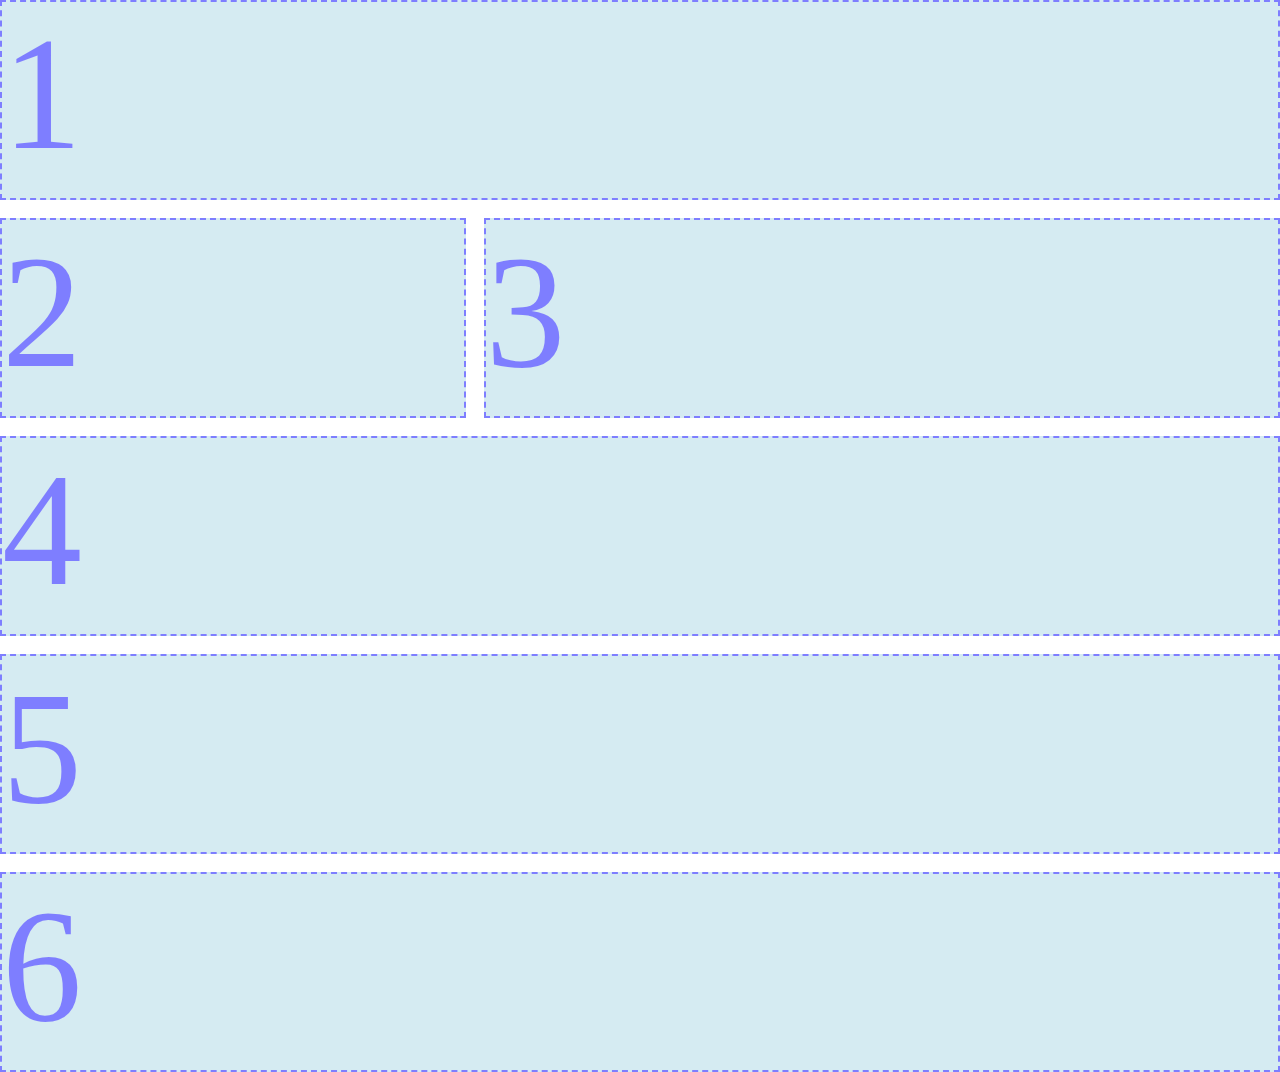
<file: flex.html>
<!DOCTYPE html>
<html lang="en">
<head>
 <meta charset="UTF-8">
 <meta http-equiv="X-UA-Compatible" content="IE=edge">
 <meta name="viewport" content="width=device-width, initial-scale=1.0">
 <title>Assignment 4</title>
 <link rel="stylesheet" href="flex.css">
</head>
<body>
 <div class="container">
 <div class="box1">1</div>
 <div class="box2">2</div>
 <div class="box3">3</div>
 <div class="box4">4</div>
 <div class="box5">5</div>
 <div class="box6">6</div>
 </div>
</body>
</html>
</file>
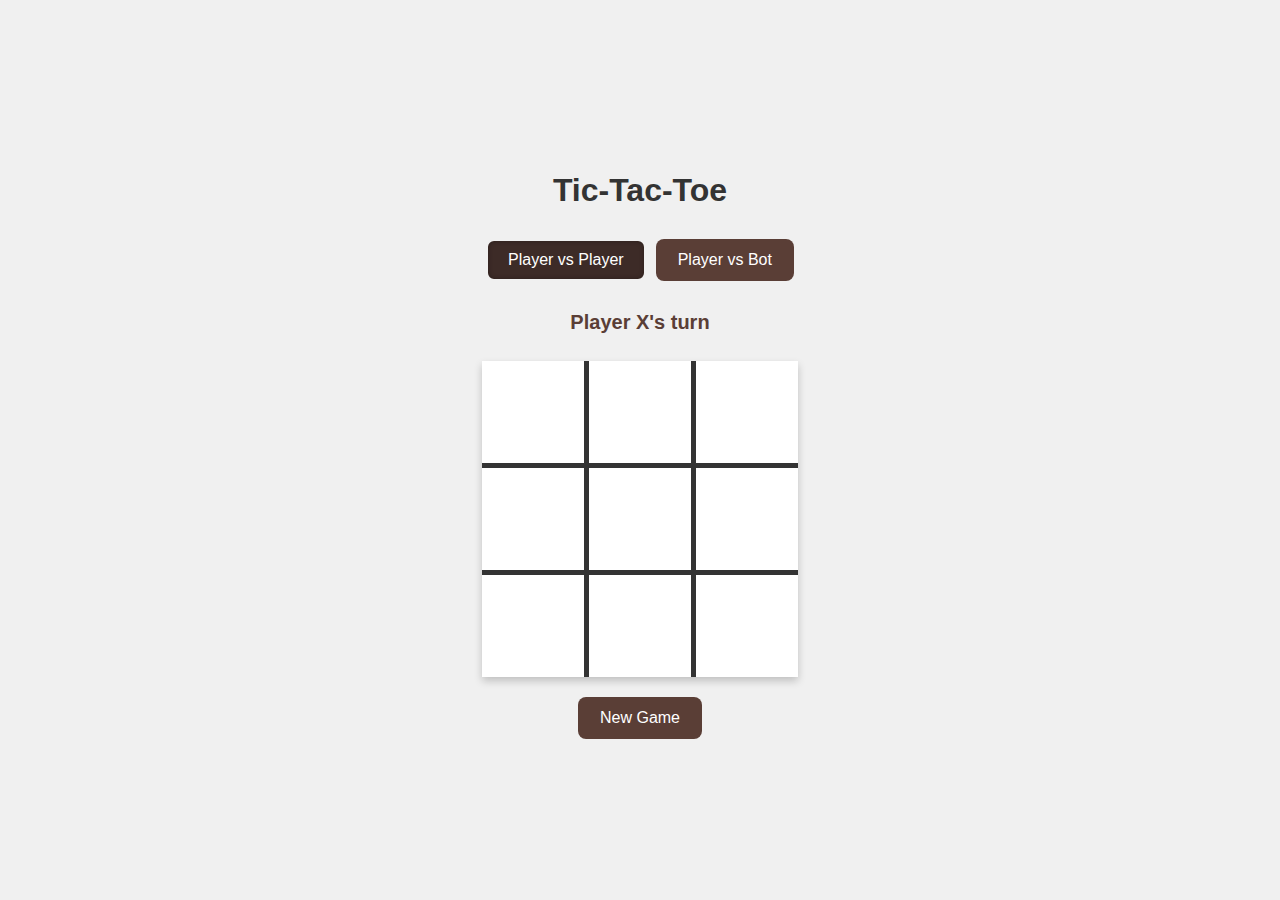
<file: game.html>
<!DOCTYPE html>
<html lang="en">
<head>
    <meta charset="UTF-8">
    <meta name="viewport" content="width=device-width, initial-scale=1.0">
    <title>Tic-Tac-Toe</title>
    <style>
        body {
            font-family: 'Segoe UI', Tahoma, Geneva, Verdana, sans-serif;
            display: flex;
            flex-direction: column;
            justify-content: center;
            align-items: center;
            height: 100vh;
            margin: 0;
            background-color: #f0f0f0;
            color: #333;
        }
        h1 {
            text-align: center;
            margin-bottom: 10px;
        }
        .game-container {
            display: flex;
            flex-direction: column;
            align-items: center;
            gap: 20px;
        }
        .controls, .mode-selection {
            display: flex;
            gap: 10px;
            margin-bottom: 10px;
        }
        .difficulty-selection {
            display: none; /* Hidden by default */
            gap: 10px;
            margin-bottom: 10px;
        }

        button {
            padding: 10px 20px;
            font-size: 16px;
            border: 2px solid transparent;
            border-radius: 8px;
            background-color: #5a3e36;
            color: white;
            cursor: pointer;
            transition: background-color 0.3s, transform 0.2s;
        }
        button:hover {
            background-color: #7a5c50;
        }
        button.active {
            background-color: #3d2b27;
            border-color: #f0f0f0;
            box-shadow: inset 0 0 5px rgba(0,0,0,0.3);
        }
        #status {
            font-size: 20px;
            font-weight: bold;
            height: 30px; /* Reserve space to prevent layout shift */
            color: #5a3e36;
        }
        table {
            border-collapse: collapse;
            cursor: pointer;
            box-shadow: 0 4px 8px rgba(0,0,0,0.2);
        }
        td {
            width: 100px;
            height: 100px;
            border: 5px solid #333;
            text-align: center;
            font-size: 60px;
            font-weight: bold;
            vertical-align: middle;
            background-color: #fff;            
            transition: background-color 0.2s;
        }
        td:hover {
            background-color: #f7f7f7;
        }
        /* Remove outside borders */
        tr:first-child td { border-top: 0; }
        tr:last-child td { border-bottom: 0; }
        td:first-child { border-left: 0; }
        td:last-child { border-right: 0; }

        /* Color for X and O */
        .x-marker { color: #d9534f; }
        .o-marker { color: #5bc0de; }
    </style>
</head>
<body>
    <div class="game-container">
        <h1>Tic-Tac-Toe</h1>
        <div class="mode-selection">
            <button id="pvpButton" class="active">Player vs Player</button>
            <button id="pveButton">Player vs Bot</button>
        </div>
        <div id="difficultyControls" class="difficulty-selection">
            <button id="easyButton" class="active">Easy</button>
            <button id="mediumButton">Medium</button>
            <button id="hardButton">Unbeatable</button>
        </div>
        <div id="status">Player X's turn</div>
        <table id="gameBoard">
            <tr><td></td><td></td><td></td></tr>
            <tr><td></td><td></td><td></td></tr>
            <tr><td></td><td></td><td></td></tr>
        </table>
        <div class="controls">
            <button id="newGameButton">New Game</button>
        </div>
    </div>

    <script>
        const statusDisplay = document.getElementById('status');
        const gameBoard = document.getElementById('gameBoard');
        const cells = Array.from(document.querySelectorAll('td'));
        const newGameButton = document.getElementById('newGameButton');
        const pvpButton = document.getElementById('pvpButton');
        const pveButton = document.getElementById('pveButton');
        const difficultyControls = document.getElementById('difficultyControls');
        const easyButton = document.getElementById('easyButton');
        const mediumButton = document.getElementById('mediumButton');
        const hardButton = document.getElementById('hardButton');

        let board = ['', '', '', '', '', '', '', '', ''];
        let currentPlayer = 'X';
        let gameActive = true;
        let gameMode = 'pvp'; // 'pvp' or 'pve'
        let botDifficulty = 'easy'; // 'easy', 'medium', 'hard'

        const winningConditions = [
            [0, 1, 2], [3, 4, 5], [6, 7, 8], // Rows
            [0, 3, 6], [1, 4, 7], [2, 5, 8], // Columns
            [0, 4, 8], [2, 4, 6]             // Diagonals
        ];

        const announce = (message) => {
            statusDisplay.innerHTML = message;
        };

        const changePlayer = () => {
            currentPlayer = currentPlayer === 'X' ? 'O' : 'X';
            announce(`Player ${currentPlayer}'s turn`);
        };

        const isValidAction = (cell) => {
            return cell.innerHTML === '';
        };

        const updateBoard = (index) => {
            board[index] = currentPlayer;
        };

        const checkResult = () => {
            let roundWon = false;
            for (let i = 0; i < winningConditions.length; i++) {
                const winCondition = winningConditions[i];
                const a = board[winCondition[0]];
                const b = board[winCondition[1]];
                const c = board[winCondition[2]];
                if (a === '' || b === '' || c === '') {
                    continue;
                }
                if (a === b && b === c) {
                    roundWon = true;
                    break;
                }
            }

            if (roundWon) {
                announce(`Player ${currentPlayer} has won!`);
                gameActive = false;
                return;
            }

            if (!board.includes('')) {
                announce('Game ended in a draw!');
                gameActive = false;
                return;
            }
        };

        const handleCellPlayed = (clickedCell, clickedCellIndex) => {
            clickedCell.innerHTML = currentPlayer;
            clickedCell.classList.add(currentPlayer === 'X' ? 'x-marker' : 'o-marker');
            updateBoard(clickedCellIndex);
            checkResult();
        };

        const botMoveEasy = () => {
            const availableCells = board.map((val, idx) => val === '' ? idx : null).filter(val => val !== null);
            return availableCells[Math.floor(Math.random() * availableCells.length)];
        };

        const botMoveMedium = () => {
            // 1. Check for a winning move
            for (let i = 0; i < winningConditions.length; i++) {
                const [a, b, c] = winningConditions[i];
                if (board[a] === 'O' && board[b] === 'O' && board[c] === '') return c;
                if (board[a] === 'O' && board[c] === 'O' && board[b] === '') return b;
                if (board[b] === 'O' && board[c] === 'O' && board[a] === '') return a;
            }
            // 2. Check for a blocking move
            for (let i = 0; i < winningConditions.length; i++) {
                const [a, b, c] = winningConditions[i];
                if (board[a] === 'X' && board[b] === 'X' && board[c] === '') return c;
                if (board[a] === 'X' && board[c] === 'X' && board[b] === '') return b;
                if (board[b] === 'X' && board[c] === 'X' && board[a] === '') return a;
            }
            // 3. Fallback to easy move
            return botMoveEasy();
        };

        const botMoveHard = () => {
            // Minimax algorithm to find the best move
            let bestScore = -Infinity;
            let move;
            for (let i = 0; i < 9; i++) {
                if (board[i] === '') {
                    board[i] = 'O';
                    let score = minimax(board, 0, false);
                    board[i] = '';
                    if (score > bestScore) {
                        bestScore = score;
                        move = i;
                    }
                }
            }
            return move;
        };

        const minimax = (currentBoard, depth, isMaximizing) => {
            const scores = { 'X': -10, 'O': 10, 'draw': 0 };
            const winner = checkWinner(currentBoard);
            if (winner !== null) return scores[winner];

            if (isMaximizing) {
                let bestScore = -Infinity;
                for (let i = 0; i < 9; i++) {
                    if (currentBoard[i] === '') {
                        currentBoard[i] = 'O';
                        bestScore = Math.max(bestScore, minimax(currentBoard, depth + 1, false));
                        currentBoard[i] = '';
                    }
                }
                return bestScore;
            } else {
                let bestScore = Infinity;
                for (let i = 0; i < 9; i++) {
                    if (currentBoard[i] === '') {
                        currentBoard[i] = 'X';
                        bestScore = Math.min(bestScore, minimax(currentBoard, depth + 1, true));
                        currentBoard[i] = '';
                    }
                }
                return bestScore;
            }
        };

        const botMove = () => {
            if (!gameActive) return;
            let moveIndex;
            if (botDifficulty === 'easy') moveIndex = botMoveEasy();
            else if (botDifficulty === 'medium') moveIndex = botMoveMedium();
            else if (botDifficulty === 'hard') moveIndex = botMoveHard();

            if (moveIndex !== undefined) {
                handleCellPlayed(cells[moveIndex], moveIndex);
                if (gameActive) changePlayer();
            }
        };

        const handleCellClick = (event) => {
            const clickedCell = event.target;
            if (clickedCell.tagName !== 'TD' || !gameActive) {
                return;
            }

            const clickedCellIndex = cells.indexOf(clickedCell);

            if (isValidAction(clickedCell)) {
                handleCellPlayed(clickedCell, clickedCellIndex);
                if (gameActive) {
                    changePlayer();
                    if (gameMode === 'pve' && currentPlayer === 'O' && gameActive) {
                        // Bot's turn after a short delay
                        setTimeout(botMove, 500);
                    }
                }
            }
        };

        const resetGame = () => {
            board = ['', '', '', '', '', '', '', '', ''];
            gameActive = true;
            currentPlayer = 'X';
            announce(`Player ${currentPlayer}'s turn`);
            cells.forEach(cell => {
                cell.innerHTML = '';
                cell.classList.remove('x-marker', 'o-marker');
            });
        };

        const setGameMode = (mode) => {
            gameMode = mode;
            pvpButton.classList.toggle('active', mode === 'pvp');
            pveButton.classList.toggle('active', mode === 'pve');
            resetGame();
            difficultyControls.style.display = (mode === 'pve') ? 'flex' : 'none';
        };

        const setBotDifficulty = (difficulty) => {
            botDifficulty = difficulty;
            easyButton.classList.toggle('active', difficulty === 'easy');
            mediumButton.classList.toggle('active', difficulty === 'medium');
            hardButton.classList.toggle('active', difficulty === 'hard');
            resetGame();
        };

        const checkWinner = (currentBoard) => {
            for (let i = 0; i < winningConditions.length; i++) {
                const [a, b, c] = winningConditions[i];
                if (currentBoard[a] && currentBoard[a] === currentBoard[b] && currentBoard[a] === currentBoard[c]) {
                    return currentBoard[a];
                }
            }
            return currentBoard.includes('') ? null : 'draw';
        };

        gameBoard.addEventListener('click', handleCellClick);
        newGameButton.addEventListener('click', resetGame);
        pvpButton.addEventListener('click', () => setGameMode('pvp'));
        pveButton.addEventListener('click', () => setGameMode('pve'));
        easyButton.addEventListener('click', () => setBotDifficulty('easy'));
        mediumButton.addEventListener('click', () => setBotDifficulty('medium'));
        hardButton.addEventListener('click', () => setBotDifficulty('hard'));

        // Initialize
        resetGame();
    </script>
</body>
</html>
</file>
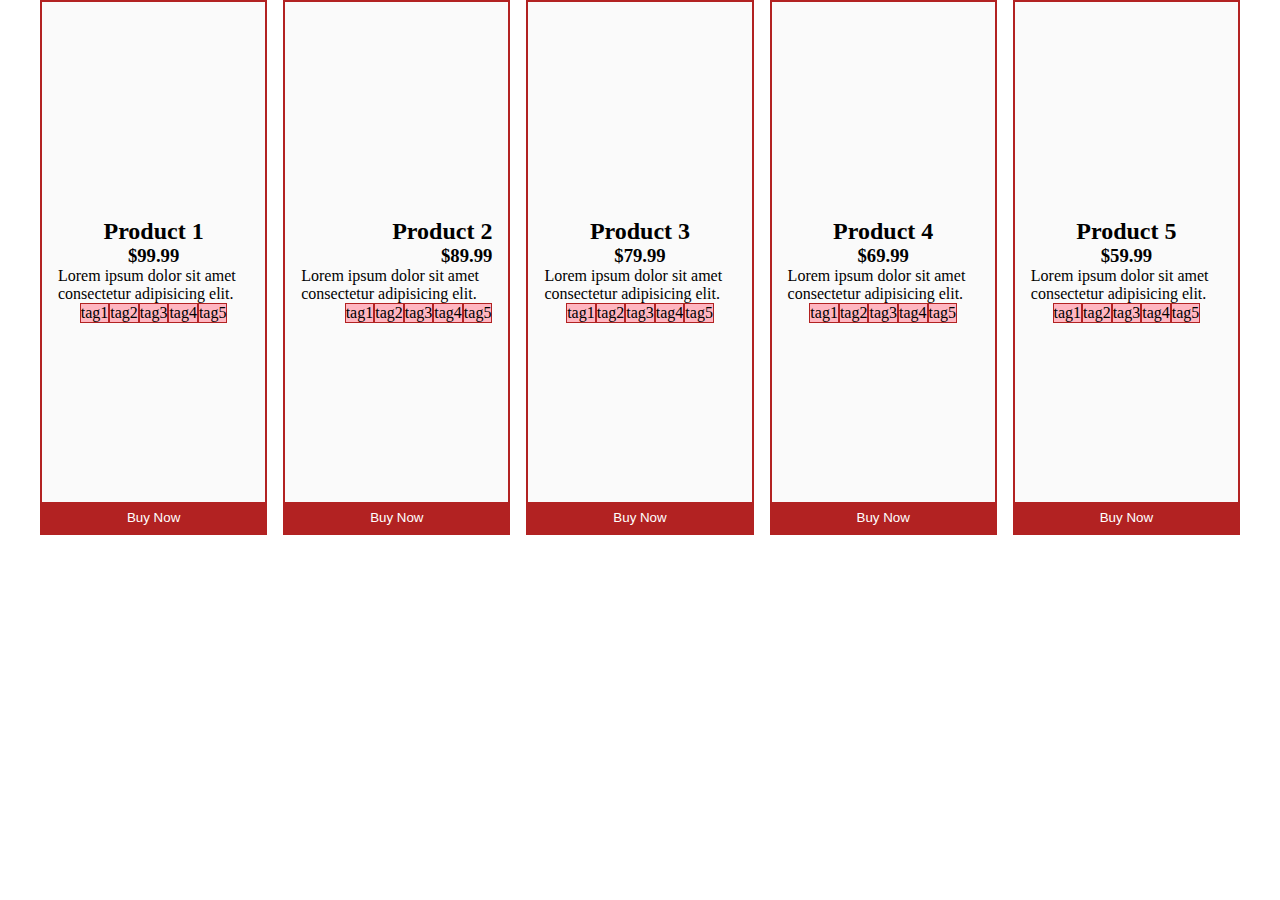
<file: product.html>
<!DOCTYPE html>
<html lang="en">
<head>
  <meta charset="UTF-8">
  <meta http-equiv="X-UA-Compatible" content="IE=edge">
  <meta name="viewport" content="width=device-width, initial-scale=1.0">
  <title>Assignment 5</title>
  <link rel="stylesheet" href="product.css">
</head>
<body>
  <div class="container">
    <div class="box1">
      <div class="image"></div>
      <div class="info">
        <h2>Product 1</h2>
        <h3>$99.99</h3>
        <p>Lorem ipsum dolor sit amet consectetur adipisicing elit.</p>
        <ul>
          <li>tag1</li><li>tag2</li><li>tag3</li><li>tag4</li><li>tag5</li>
        </ul>
        <div class="spacer"></div>
      </div>
      <button>Buy Now</button>
    </div>

    <div class="box2">
      <div class="image"></div>
      <div class="info">
        <h2>Product 2</h2>
        <h3>$89.99</h3>
        <p>Lorem ipsum dolor sit amet consectetur adipisicing elit.</p>
        <ul>
          <li>tag1</li><li>tag2</li><li>tag3</li><li>tag4</li><li>tag5</li>
        </ul>
        <div class="spacer"></div>
      </div>
      <button>Buy Now</button>
    </div>

    <div class="box3">
      <div class="image"></div>
      <div class="info">
        <h2>Product 3</h2>
        <h3>$79.99</h3>
        <p>Lorem ipsum dolor sit amet consectetur adipisicing elit.</p>
        <ul>
          <li>tag1</li><li>tag2</li><li>tag3</li><li>tag4</li><li>tag5</li>
        </ul>
        <div class="spacer"></div>
      </div>
      <button>Buy Now</button>
    </div>

    <div class="box4">
      <div class="image"></div>
      <div class="info">
        <h2>Product 4</h2>
        <h3>$69.99</h3>
        <p>Lorem ipsum dolor sit amet consectetur adipisicing elit.</p>
        <ul>
          <li>tag1</li><li>tag2</li><li>tag3</li><li>tag4</li><li>tag5</li>
        </ul>
        <div class="spacer"></div>
      </div>
      <button>Buy Now</button>
    </div>

    <div class="box5">
      <div class="image"></div>
      <div class="info">
        <h2>Product 5</h2>
        <h3>$59.99</h3>
        <p>Lorem ipsum dolor sit amet consectetur adipisicing elit.</p>
        <ul>
          <li>tag1</li><li>tag2</li><li>tag3</li><li>tag4</li><li>tag5</li>
        </ul>
        <div class="spacer"></div>
      </div>
      <button>Buy Now</button>
    </div>
  </div>
</body>
</html>
</file>
<file: flex.css>
* {
    margin: 0;
    box-sizing: border-box;
  }
  
  body {
    background: url("https://cdn.imgchest.com/files/w7w6cvr8eye.png");
    background-repeat: no-repeat;
    opacity: 0.5;
    min-height: 100vh;
  }
  
  .container {
    max-width: 1400px;
    display: flex;
    flex-wrap: wrap;
    gap: 18px;
  }
  
  .container > div {
    background-color: lightblue;
    font-size: 10rem;
    color: blue;
    border: 2px dashed blue;
    flex-grow: 1;
    flex-shrink: 1;
    height: 200px; 
  }
  

  .box1 {
    flex-basis: 100%;
  }
  
  .box2  { flex-basis: 234px;}
  .box3  { flex-basis: 565px;} 
  .box4  { flex-basis: 565px;}
  .box5  { flex-basis: 1100px;}
  .box6  { flex-basis: 260px;}
</file>
<file: product.css>
* {
    margin: 0;
    box-sizing: border-box;
  }
  
  body {
    font-family: tahoma;
  }
  
  .container {
    display: flex;
    gap: 1rem;
    flex-wrap: wrap;
    justify-content: center;
    max-width: 1200px;
    margin: 0 auto;
  }
  
  .container > * {
    flex-basis: 200px;
    flex-grow: 1;
    border: 2px solid firebrick;
    display: flex;
    flex-direction: column;
    background: #fafafa;
  }
  
  .image {
    height: 200px;
    background-size: cover;
    background-position: center;
  }
  
  .box1 .image { background-image: url("https://unsplash.it/300/200?1"); }
  .box2 .image { background-image: url("https://unsplash.it/300/200?2"); }
  .box3 .image { background-image: url("https://unsplash.it/300/200?3"); }
  .box4 .image { background-image: url("https://unsplash.it/500/200?4"); }
  .box5 .image { background-image: url("https://unsplash.it/800/200?5"); }
  
  .info {
    display: flex;
    flex-direction: column;
    height: 300px;
    padding: 1rem;
    justify-content: center;
    align-items: center;
  }
  
  .box1 > .info { justify-content: flex-end; align-items: center; }
  .box2 > .info { justify-content: center; align-items: flex-end; }
  .box3 > .info { justify-content: space-between; align-items: center; }
  .box4 > .info { justify-content: space-evenly; align-items: center; }
  .box5 > .info { justify-content: space-around; align-items: center; }
  
  .spacer {
    flex-grow: 1;
  }
  
  ul {
    list-style-type: none;
    padding: 0;
    display: flex;
    flex-wrap: wrap;
    background: pink;
  }
  
  .box1 ul { justify-content: space-between; }
  .box2 ul { justify-content: flex-end; }
  .box3 ul { justify-content: space-evenly; }
  .box4 ul { justify-content: center; }
  .box5 ul { justify-content: space-around; }
  
  ul > * {
    background: lightpink;
    border: 1px solid firebrick;
    display: flex;
    justify-content: center;
    align-items: center;
    flex-basis: 20%;
  }
  
  .box5 ul > * { flex-grow: 1; }
  
  button {
    background: firebrick;
    color: white;
    padding: 0.5rem;
    border: none;
    width: 100%;
    cursor: pointer;
  }
</file>
